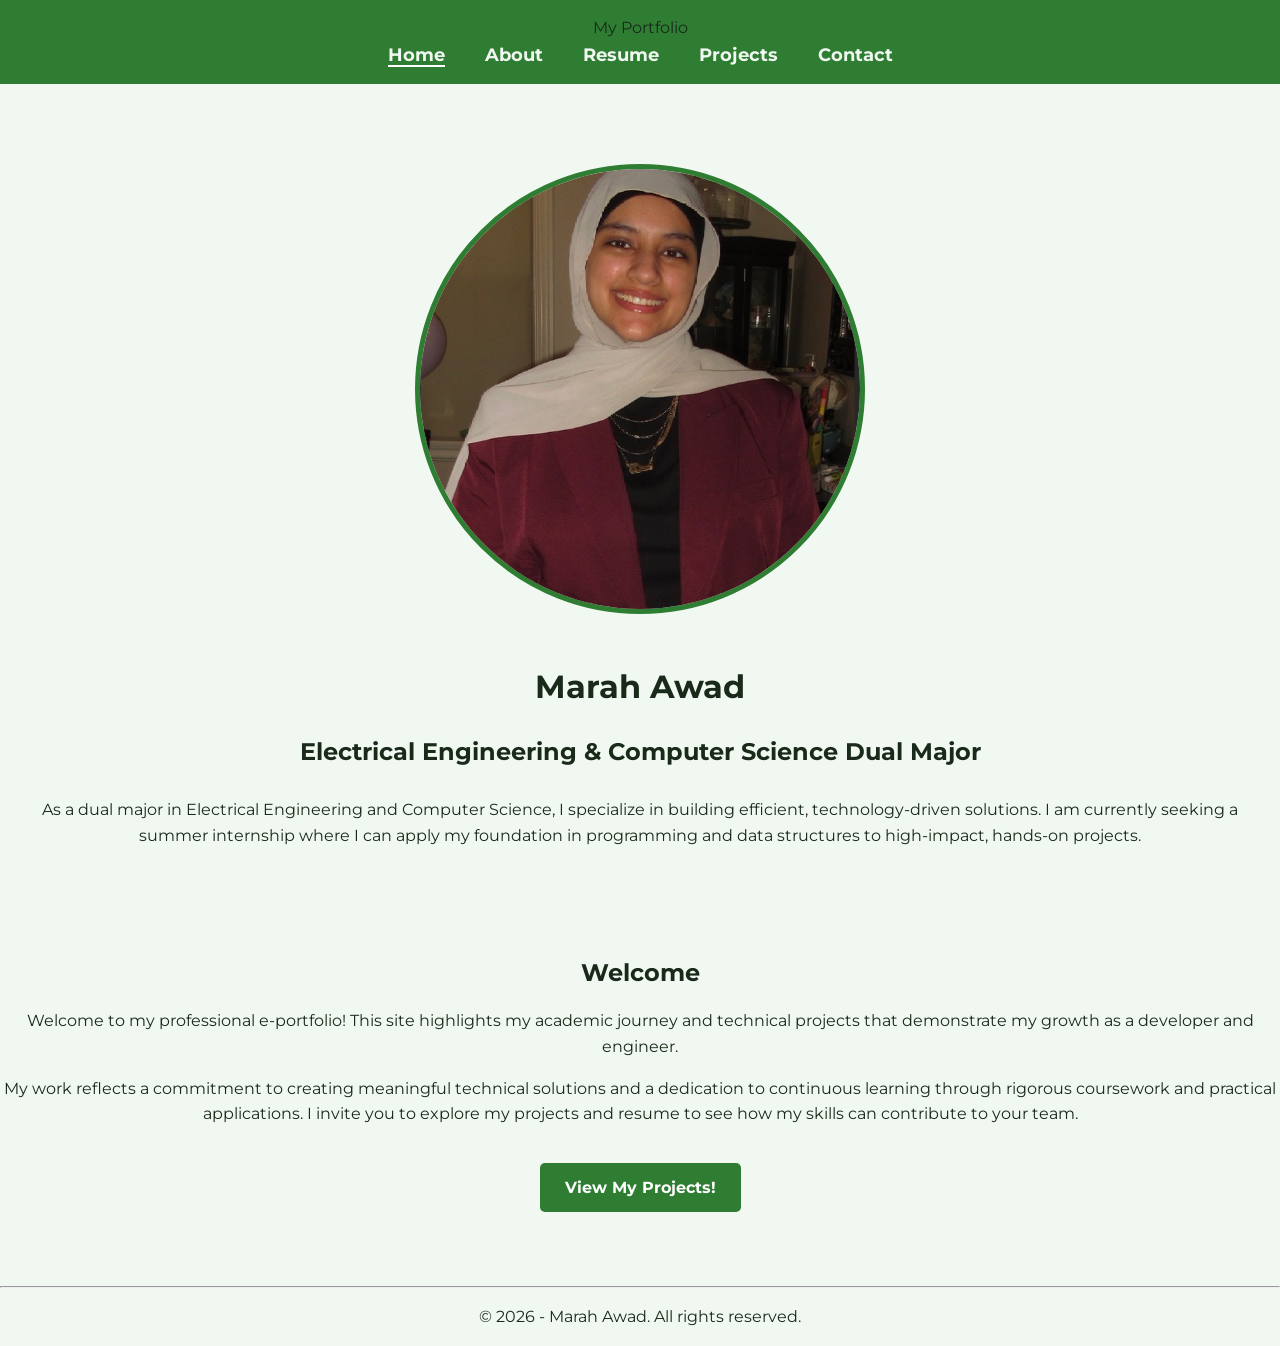
<file: index.html>
<!DOCTYPE html>
<html lang="en">
<head>
    <meta charset="UTF-8">
    <meta name="viewport" content="width=device-width, initial-scale=1.0">
    <title>Home | Professional E-Portfolio</title>
    <link rel="stylesheet" href="style.css">
</head>
<body>

    <nav>
        <div class="logo">My Portfolio</div>
        <ul>
            <li><a href="index.html" class="active">Home</a></li>
            <li><a href="about.html">About</a></li>
            <li><a href="resume.html">Resume</a></li>
            <li><a href="projects.html">Projects</a></li>
            <li><a href="contact.html">Contact</a></li>
        </ul>
    </nav>

    <main>
        <header class="hero-section">
            <div class="profile-container">
                <img src="myhomepagepicnew.png" alt="Professional Portrait" class="profile-img" width="200px">
            </div>
    
            <h1><strong>Marah Awad</strong></h1>
            <h2>Electrical Engineering & Computer Science Dual Major</h2>
            <p>As a dual major in Electrical Engineering and Computer Science, 
                I specialize in building efficient, technology-driven solutions. 
                I am currently seeking a summer internship where I can apply my 
                foundation in programming and data structures to high-impact, 
                hands-on projects.
            </p>
        </header>

        <section class="intro-content">
            <h2>Welcome</h2>
            <p>
                Welcome to my professional e-portfolio! This site highlights my academic 
                journey and technical projects that demonstrate my growth as a developer 
                and engineer.
            </p>
            <p>
                My work reflects a commitment to creating meaningful technical solutions and 
                a dedication to continuous learning through rigorous coursework and practical 
                applications. I invite you to explore my projects and resume to see how my skills 
                can contribute to your team.
            </p>
            
            <a href="projects.html" class="btn">View My Projects!</a>
        </section>
        <br>
    </main>

    <hr>
    <footer>
        <p>&copy; 2026 - Marah Awad. All rights reserved.</p>
    </footer>

</body>
</html>
</file>
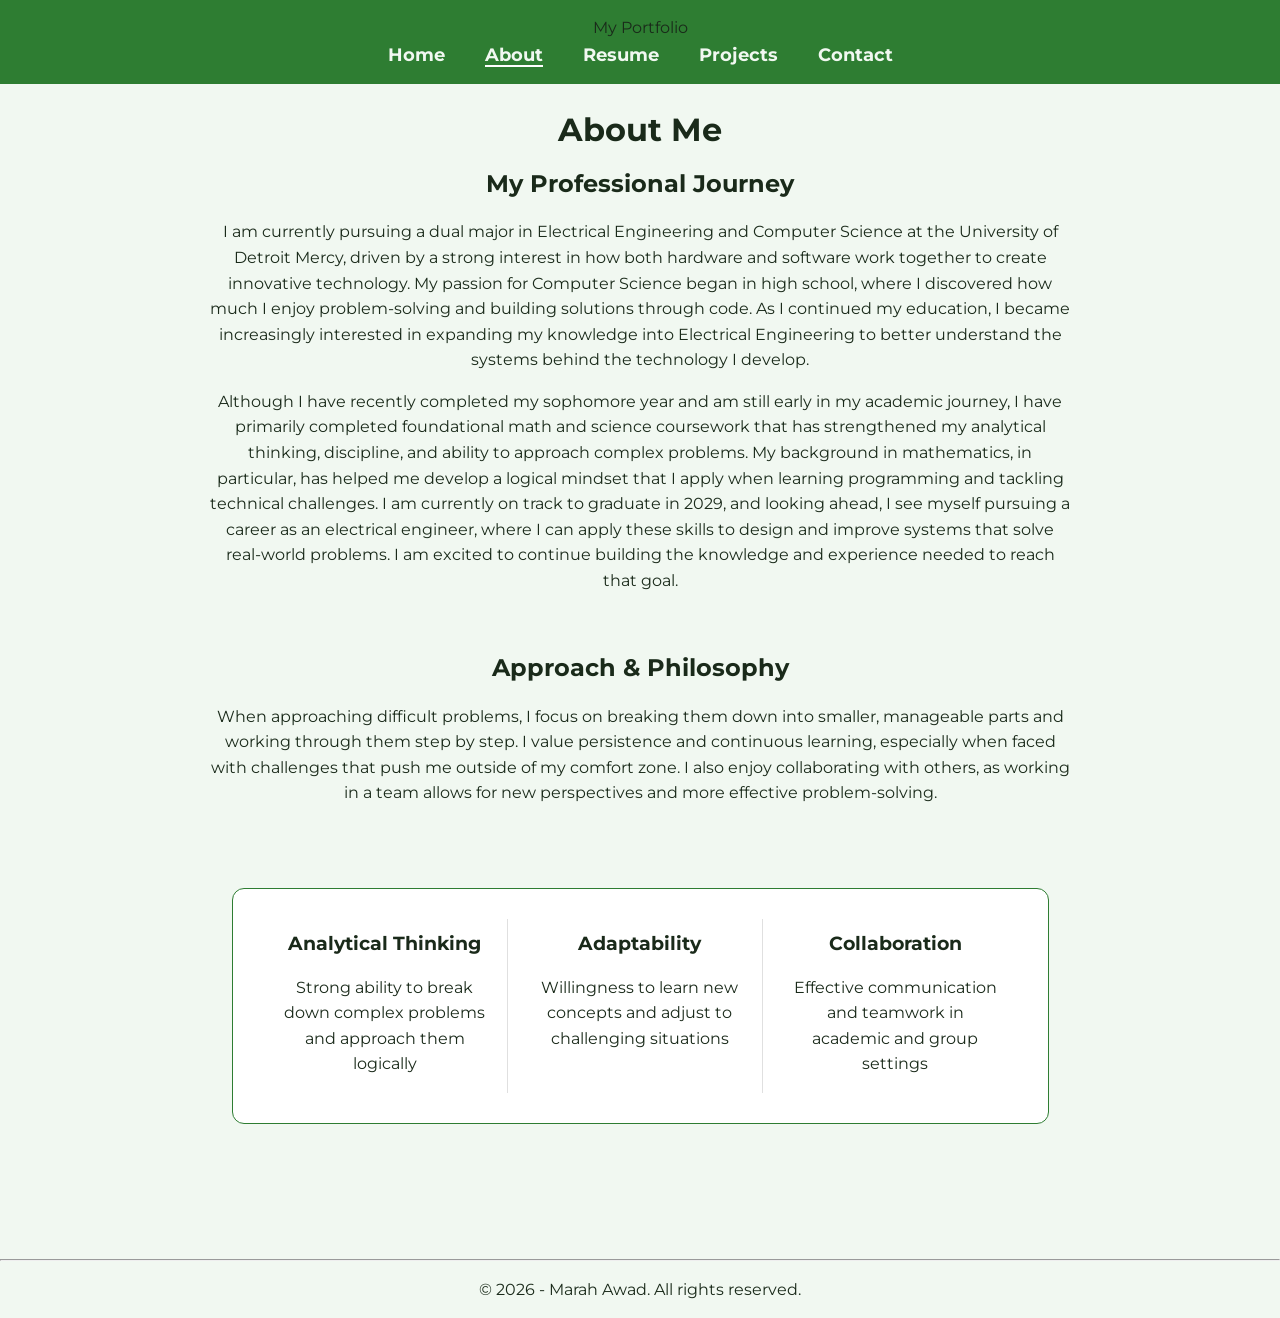
<file: about.html>
<!DOCTYPE html>
<html lang="en">
<head>
    <meta charset="UTF-8">
    <meta name="viewport" content="width=device-width, initial-scale=1.0">
    <title>About Me | Professional E-Portfolio</title>
    <link rel="stylesheet" href="style.css">
</head>
<body>

    <nav>
        <div class="logo">My Portfolio</div>
        <ul>
            <li><a href="index.html">Home</a></li>
            <li><a href="about.html" class="active">About</a></li>
            <li><a href="resume.html">Resume</a></li>
            <li><a href="projects.html">Projects</a></li>
            <li><a href="contact.html">Contact</a></li>
        </ul>
    </nav>

    <main class="content-container">
        <header>
            <h1>About Me</h1>
        </header>

        <section class="bio-narrative">
            <h2>My Professional Journey</h2>
            <p>I am currently pursuing a dual major in Electrical Engineering and Computer Science at the 
                University of Detroit Mercy, driven by a strong interest in how both hardware and software
                 work together to create innovative technology. My passion for Computer Science began 
                 in high school, where I discovered how much I enjoy problem-solving and building solutions through code. 
                As I continued my education, I became increasingly interested in expanding my knowledge 
                into Electrical Engineering to better understand the systems behind the technology 
                I develop.</p>
            <p>
                Although I have recently completed my sophomore year and am still early in my academic journey, I 
                have primarily completed foundational
                math and science coursework that has strengthened my analytical thinking, 
                discipline, and ability to approach complex problems. My background in mathematics, 
                in particular, has helped me develop a logical mindset that I apply when learning 
                programming and tackling technical challenges. I am currently on track to graduate in 2029, 
                and looking ahead, I see myself pursuing a career as an electrical engineer, where I can apply 
                these skills to design and improve systems that solve real-world problems. I am excited to continue 
                building the knowledge and experience needed to reach that goal.
            </p>
        </section>
        <br>
        <section class="personal-attributes">
            <h2>Approach & Philosophy</h2>
            <p>
                When approaching difficult problems, I focus on breaking them down into smaller, 
                manageable parts and working through them step by step. I value persistence and continuous 
                learning, especially when faced with challenges that push me outside of my comfort zone. 
                I also enjoy collaborating with others, as working in a team allows for new perspectives 
                and more effective problem-solving.
            </p>
            <br>
            <div class="about-table-grid">
                <div class="about-table-col">
                    <h3><strong>Analytical Thinking</strong></h3>
                    <p>Strong ability to break down complex problems and approach them logically</p>
                </div>
                <div class="about-table-col">
                    <h3><strong>Adaptability</strong></h3>
                    <p>Willingness to learn new concepts and adjust to challenging situations</p>
                </div>
                <div class="about-table-col">
                    <h3><strong>Collaboration</strong></h3>
                    <p>Effective communication and teamwork in academic and group settings</p>
                </div>
            </div>
        </section>
    </main>

    <br><br><br>
    <hr>
    <footer>
        <p>&copy; 2026 - Marah Awad. All rights reserved.</p>
    </footer>

</body>
</html>
</file>
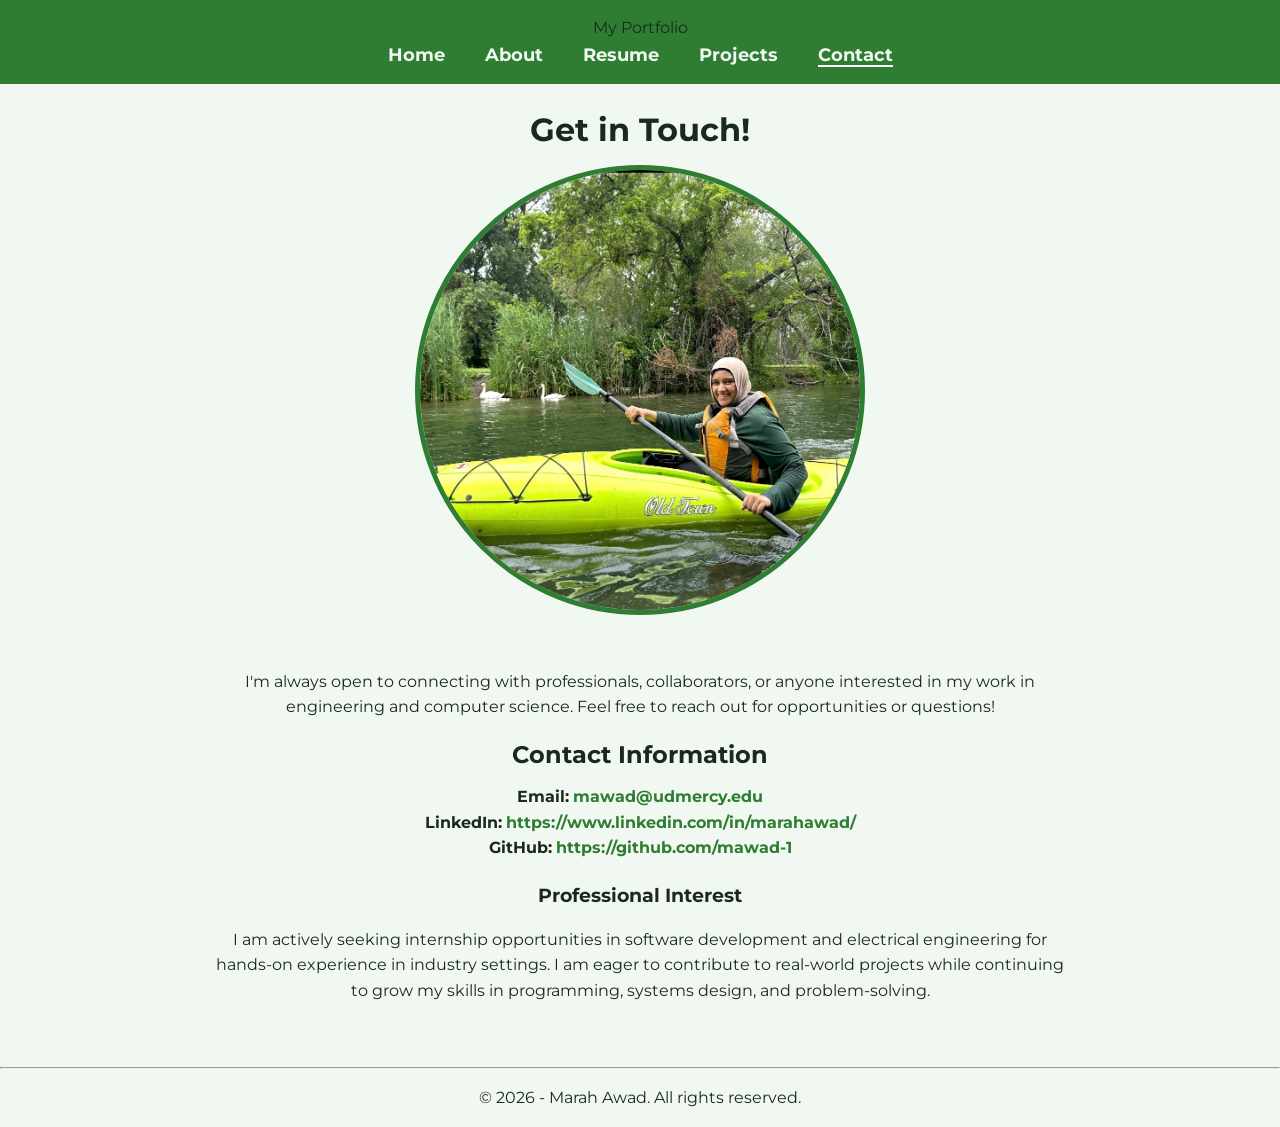
<file: contact.html>
<!DOCTYPE html>
<html lang="en">
<head>
    <meta charset="UTF-8">
    <meta name="viewport" content="width=device-width, initial-scale=1.0">
    <title>Contact | Professional E-Portfolio</title>
    <link rel="stylesheet" href="style.css">
</head>
<body>

    <nav>
        <div class="logo">My Portfolio</div>
        <ul>
            <li><a href="index.html">Home</a></li>
            <li><a href="about.html">About</a></li>
            <li><a href="resume.html">Resume</a></li>
            <li><a href="projects.html">Projects</a></li>
            <li><a href="contact.html" class="active">Contact</a></li>
        </ul>
    </nav>

    <main class="content-container">
        <header>
            <h1>Get in Touch!</h1>
            <img src="kayakingimage.jpg" alt="Picture of me kayaking" class="profile-img" width="400px">
            <p>I'm always open to connecting with professionals, collaborators, or anyone interested in my work in 
                engineering and computer science. Feel free to reach out for opportunities or questions!</p>
        </header>

        <section class="contact-info">
            <h2>Contact Information</h2>
            <ul>
                <li><strong>Email:</strong> <a href="mailto:mawad@udmercy.edu">mawad@udmercy.edu</a></li>
                <li><strong>LinkedIn:</strong> <a href="https://www.linkedin.com/in/marahawad/">https://www.linkedin.com/in/marahawad/</a></li>
                <li><strong>GitHub:</strong> <a href="https://github.com/mawad-1">https://github.com/mawad-1</a></li>
            </ul>
        </section>

        <section class="availability">
            <h3>Professional Interest</h3>
            <p>
                I am actively seeking internship opportunities in software development and electrical engineering for hands-on 
                experience in industry settings. I am eager to contribute to real-world projects while continuing to grow my 
                skills in programming, systems design, and problem-solving.
            </p>
        </section>
    </main>

    <br>
    <hr>
    <footer>
        <p>&copy; 2026 - Marah Awad. All rights reserved.</p>
    </footer>

</body>
</html>
</file>
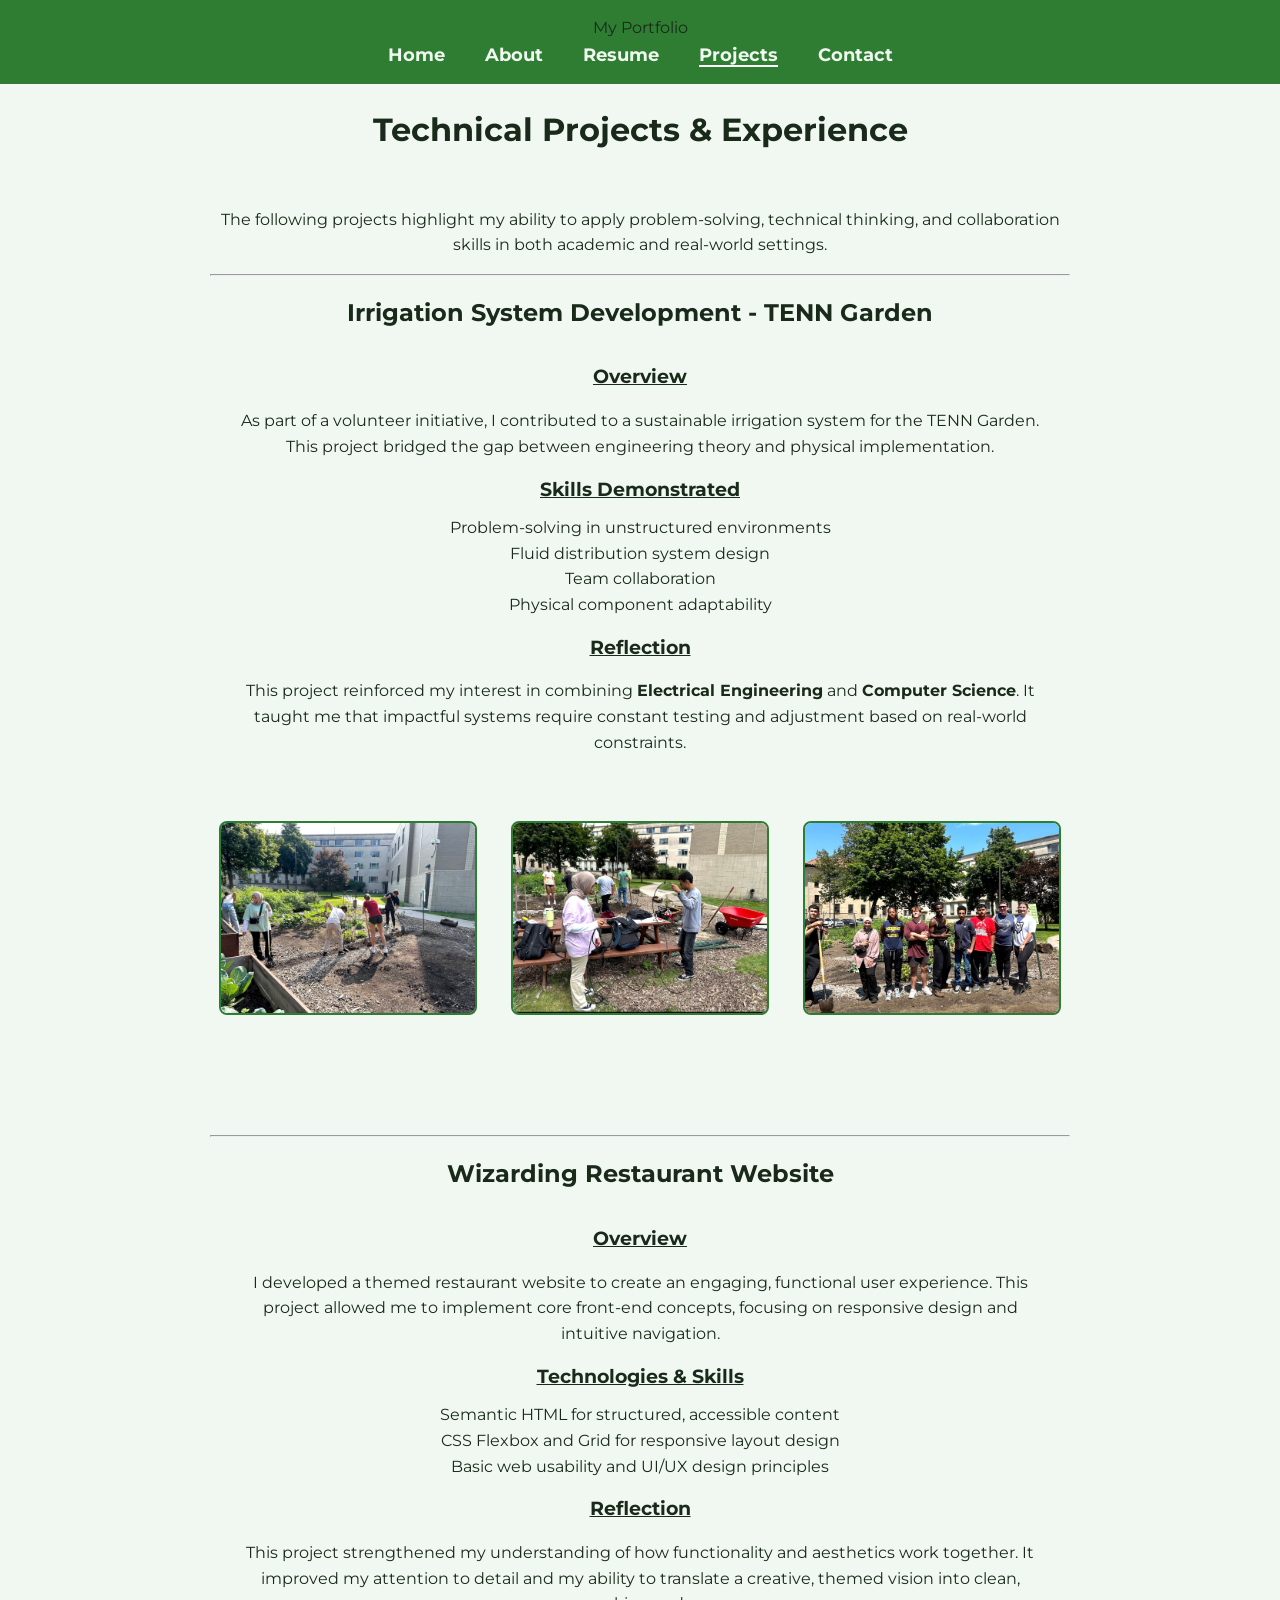
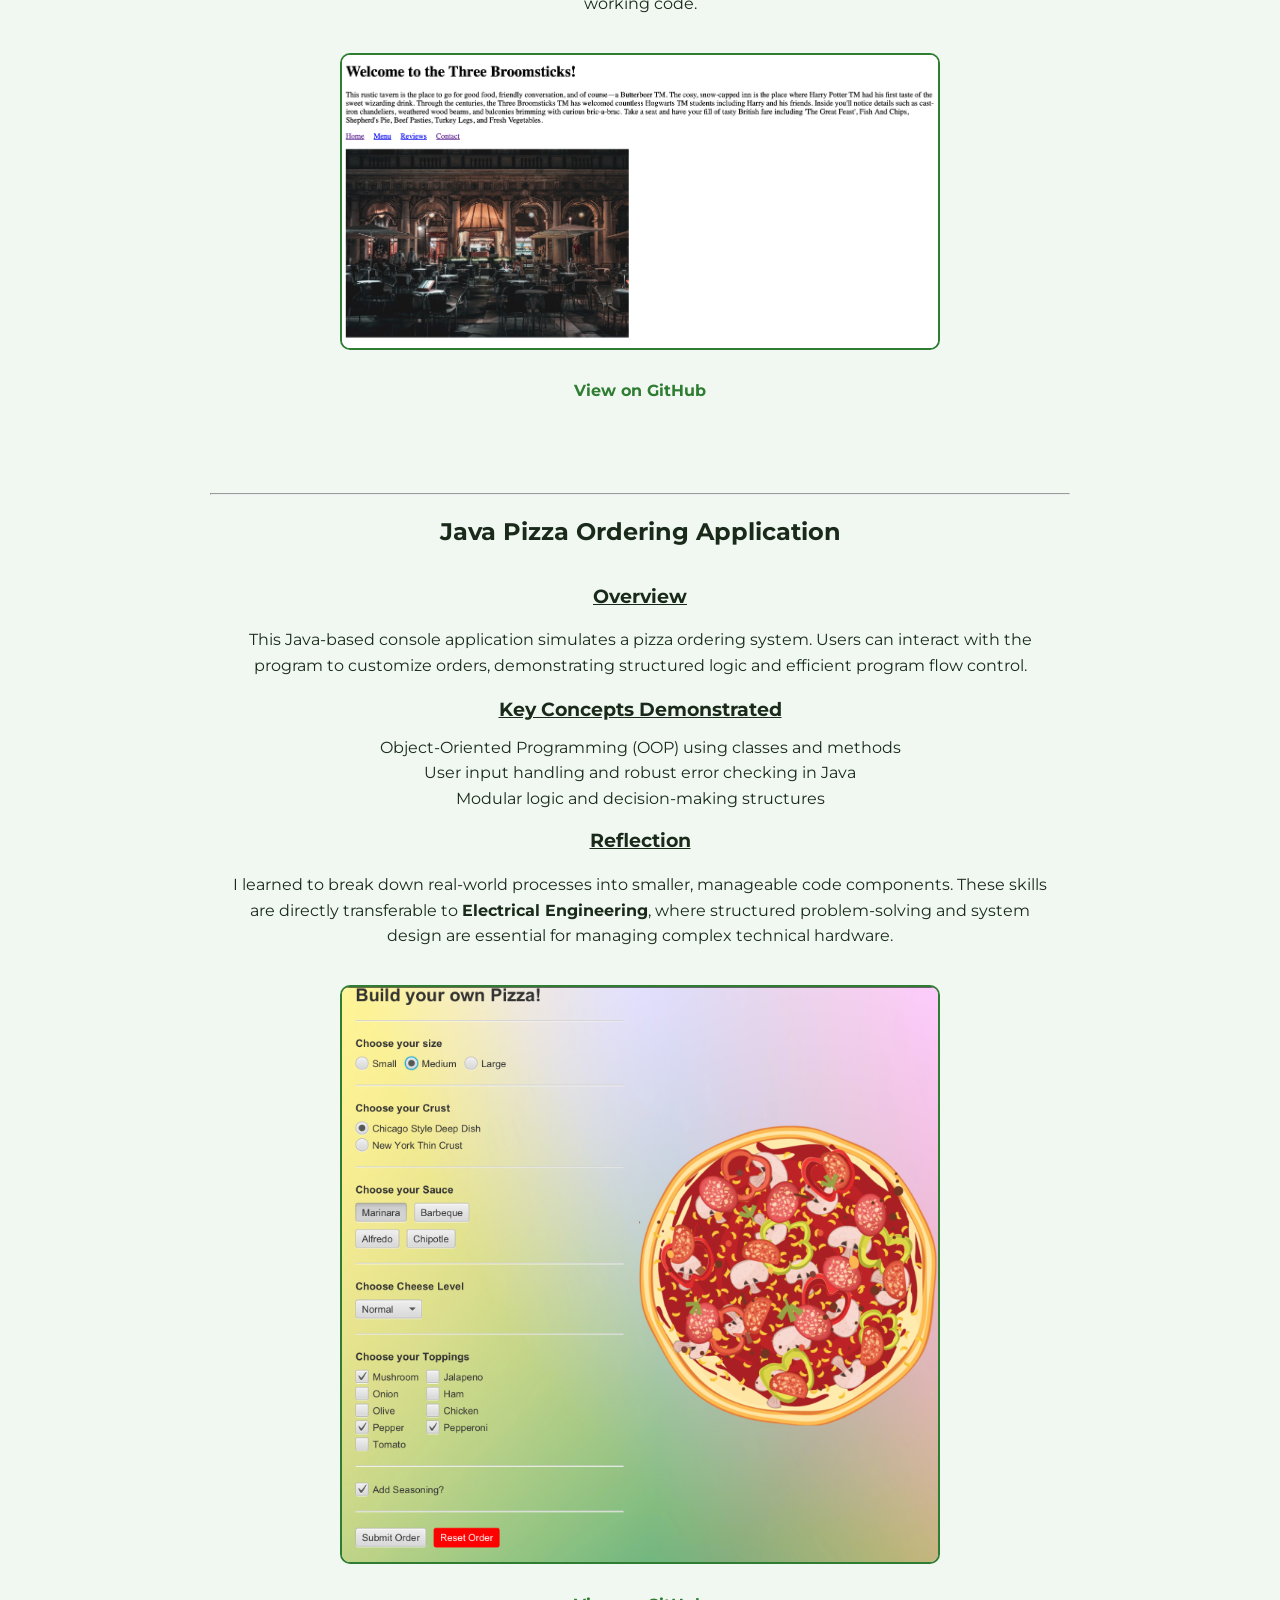
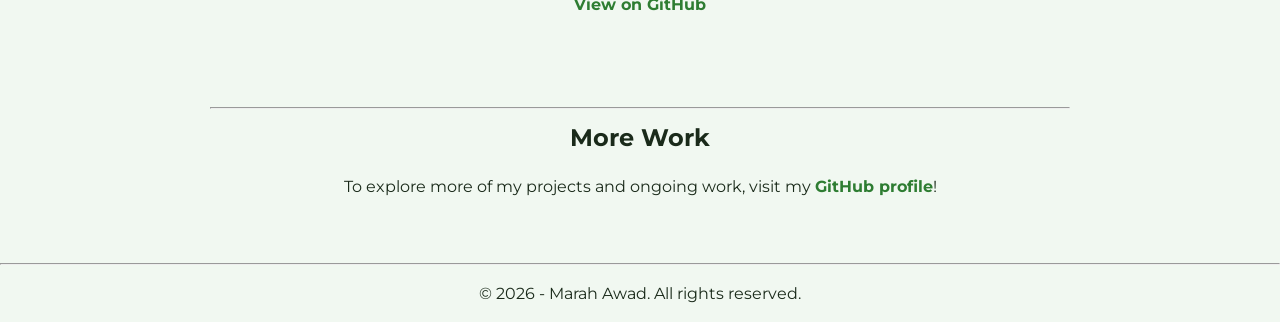
<file: projects.html>
<!DOCTYPE html>
<html lang="en">
<head>
    <meta charset="UTF-8">
    <meta name="viewport" content="width=device-width, initial-scale=1.0">
    <title>Projects | Professional E-Portfolio</title>
    <link rel="stylesheet" href="style.css">
</head>
<body>

    <nav>
        <div class="logo">My Portfolio</div>
        <ul>
            <li><a href="index.html">Home</a></li>
            <li><a href="about.html">About</a></li>
            <li><a href="resume.html">Resume</a></li>
            <li><a href="projects.html" class="active">Projects</a></li>
            <li><a href="contact.html">Contact</a></li>
        </ul>
    </nav>

    <main class="content-container">
        <header>
            <h1>Technical Projects & Experience</h1>
            <br>
            <p>
                The following projects highlight my ability to apply problem-solving, technical thinking, and collaboration skills in both academic and real-world settings.
            </p>
        </header>

        <hr>

        <article class="project-entry">
            <h2>Irrigation System Development - TENN Garden</h2>
            
            <div class="content-container">
                <h3 style="text-decoration: underline;">Overview</h3>
                <p>As part of a volunteer initiative, I contributed to a sustainable irrigation system for the TENN Garden. This project bridged the gap between engineering theory and physical implementation.</p>

                <h3 style="text-decoration: underline;">Skills Demonstrated</h3>
                <ul class="skills-list">
                    <li>Problem-solving in unstructured environments</li>
                    <li>Fluid distribution system design</li>
                    <li>Team collaboration</li>
                    <li>Physical component adaptability</li>
                </ul>

                <h3 style="text-decoration: underline;">Reflection</h3>
                <p>This project reinforced my interest in combining <strong>Electrical Engineering</strong> and <strong>Computer Science</strong>. It taught me that impactful systems require constant testing and adjustment based on real-world constraints.</p>
            </div>

            <div class="image-row">
                <img src="tennphoto1.jpg" alt="Irrigation setup">
                <img src="tennphoto2.jpg" alt="Team at TENN garden">
                <img src="tennphoto3.jpg" alt="Final system">
            </div>
        </article>

        <hr>

        <article class="project-entry">
            <h2>Wizarding Restaurant Website</h2>
            
            <div class="content-container">
                <h3 style="text-decoration: underline;">Overview</h3>
                <p>I developed a themed restaurant website to create an engaging, functional user experience. This project allowed me to implement core front-end concepts, focusing on responsive design and intuitive navigation.</p>

                <h3 style="text-decoration: underline;">Technologies & Skills</h3>
                <ul class="skills-list">
                    <li>Semantic HTML for structured, accessible content</li>
                    <li>CSS Flexbox and Grid for responsive layout design</li>
                    <li>Basic web usability and UI/UX design principles</li>
                </ul>

                <h3 style="text-decoration: underline;">Reflection</h3>
                <p>This project strengthened my understanding of how functionality and aesthetics work together. It improved my attention to detail and my ability to translate a creative, themed vision into clean, working code.</p>
                <img src="newrestaurantfrontpage.png" alt="screenshot of my restaurant front page" class="project-img" width="600px">
                <br>
                <a href="https://github.com/mawad-1/wizzardingrestaurantwebsite" target="_blank" class="view-link">View on GitHub</a>
            </div>
            </article>

        <hr>

        <article class="project-entry">
            <h2>Java Pizza Ordering Application</h2>
            
            <div class="content-container">
                <h3 style="text-decoration: underline;">Overview</h3>
                <p>This Java-based console application simulates a pizza ordering system. Users can interact with the program to customize orders, demonstrating structured logic and efficient program flow control.</p>

                <h3 style="text-decoration: underline;">Key Concepts Demonstrated</h3>
                <ul class="skills-list">
                    <li>Object-Oriented Programming (OOP) using classes and methods</li>
                    <li>User input handling and robust error checking in Java</li>
                    <li>Modular logic and decision-making structures</li>
                </ul>

                <h3 style="text-decoration: underline;">Reflection</h3>
                <p>I learned to break down real-world processes into smaller, manageable code components. These skills are directly transferable to <strong>Electrical Engineering</strong>, where structured problem-solving and system design are essential for managing complex technical hardware.</p>
                <img src="pizzaimage.png" alt="Picture of my pizza website" class="project-img" width="300px">
                <br>
                <a href="https://github.com/mawad-1/Pizza-App-Java" target="_blank" class="view-link">View on GitHub</a>
            </div>

            </article>
        <hr>

        <section class="github-link">
            <h2>More Work</h2>
            <p>
                To explore more of my projects and ongoing work, visit my <a href="https://github.com/mawad-1" target="_blank">GitHub profile</a>! <!--class="btn"-->
            </p>
        </section>
    </main>

    <br>
    <hr>

    <footer>
        <p>&copy; 2026 - Marah Awad. All rights reserved.</p>
    </footer>

</body>
</html>
</file>
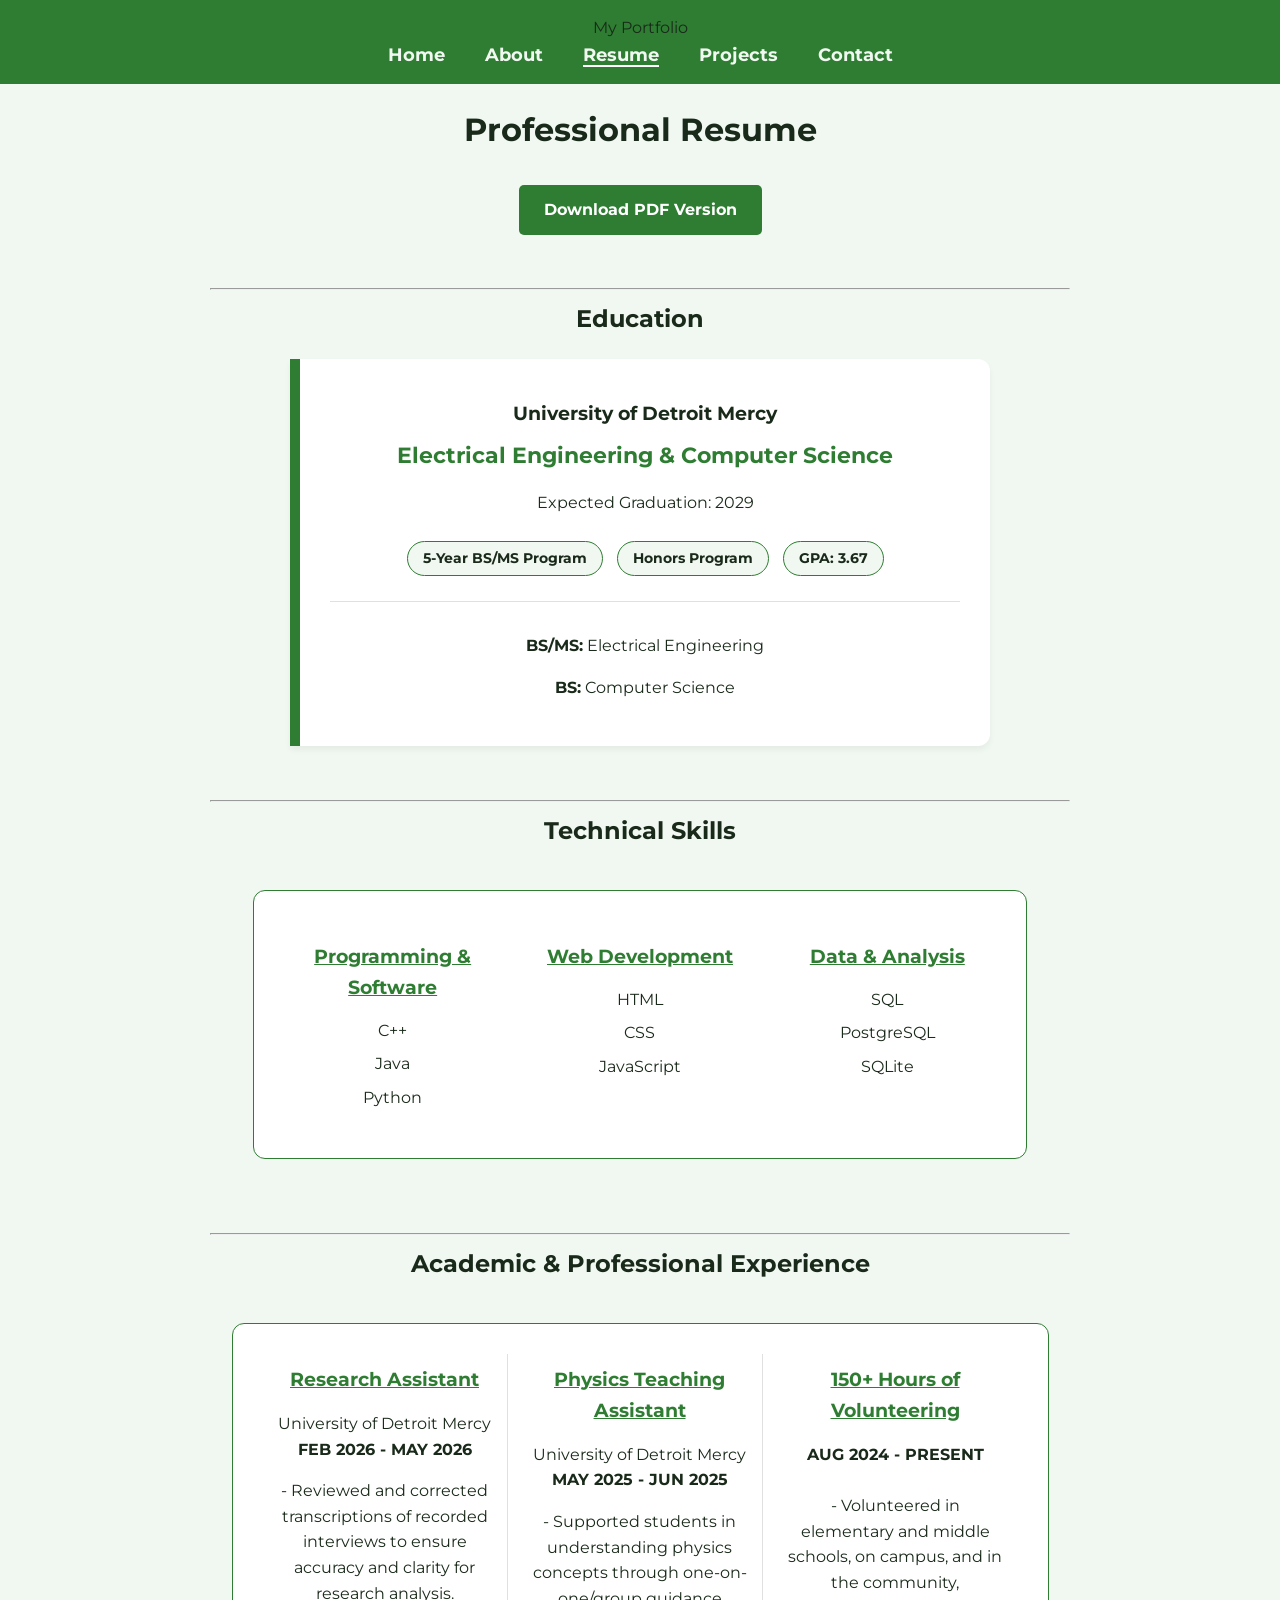
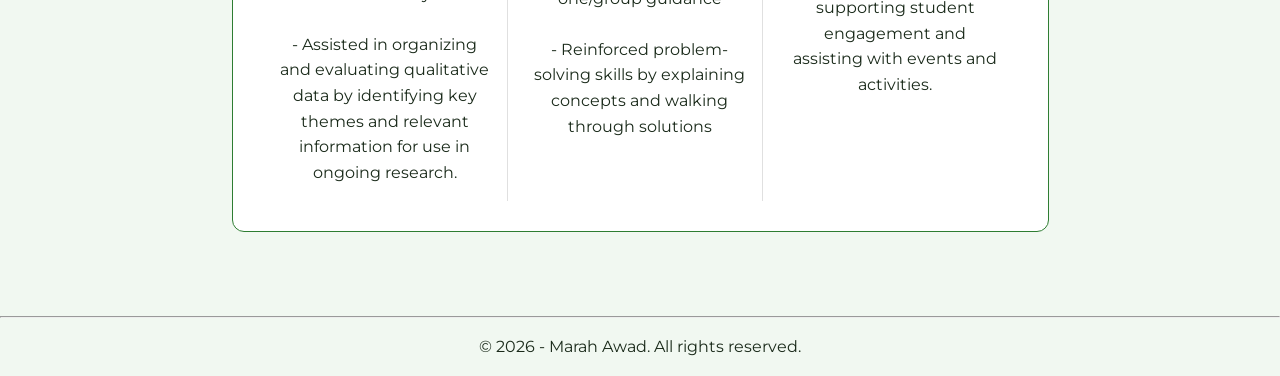
<file: resume.html>
<!DOCTYPE html>
<html lang="en">
<head>
    <meta charset="UTF-8">
    <meta name="viewport" content="width=device-width, initial-scale=1.0">
    <title>Resume | Professional E-Portfolio</title>
    <link rel="stylesheet" href="style.css">
</head>
<body>
    <nav>
        <div class="logo">My Portfolio</div>
        <ul>
            <li><a href="index.html">Home</a></li>
            <li><a href="about.html">About</a></li>
            <li><a href="resume.html" class="active">Resume</a></li>
            <li><a href="projects.html">Projects</a></li>
            <li><a href="contact.html">Contact</a></li>
        </ul>
    </nav>

    <main class="content-container">
        <header>
            <h1>Professional Resume</h1>
            <a href="resume.pdf" download class="btn-download">Download PDF Version</a>
        </header>
        <br><hr>

        <section class="resume-section">
            <h2>Education</h2>
            <div class="education-card">
                <h3>University of Detroit Mercy</h3>
                <p class="major-title">Electrical Engineering & Computer Science</p>
                <p class="grad-date">Expected Graduation: 2029</p>
                
                <div class="edu-details">
                    <span class="highlight-tag">5-Year BS/MS Program</span>
                    <span class="highlight-tag">Honors Program</span>
                    <span class="highlight-tag">GPA: 3.67</span>
                </div>
                
                <div class="degree-breakdown">
                    <p><strong>BS/MS:</strong> Electrical Engineering</p>
                    <p><strong>BS:</strong> Computer Science</p>
                </div>
            </div>
        </section>

        <br><hr>

        <section class="resume-section">
            <h2>Technical Skills</h2>
            <div class="skills-grid">
                <div class="skills-category">
                    <h3>Programming & Software</h3>
                    <ul>
                        <li>C++</li>
                        <li>Java</li>
                        <li>Python</li>
                    </ul>
                </div>

                <div class="skills-category">
                    <h3>Web Development</h3>
                    <ul>
                        <li>HTML</li>
                        <li>CSS</li>
                        <li>JavaScript</li>
                    </ul>
                </div>

                <div class="skills-category">
                    <h3>Data & Analysis</h3>
                    <ul>
                        <li>SQL</li>
                        <li>PostgreSQL</li>
                        <li>SQLite</li>
                    </ul>
                </div>
            </div>
        </section>

        <br> <hr>

        

        <section class="resume-section">
            <h2>Academic & Professional Experience</h2>
            <div class="experience-table-grid">
                <div class="experience-table-col">
                    <h3 style="text-decoration: underline;">Research Assistant</h3>
                    <p>University of Detroit Mercy <strong>FEB 2026 - MAY 2026</strong></p>
                    <p>
                        <ul>
                            <li>- Reviewed and corrected transcriptions of recorded interviews to ensure accuracy and clarity for research analysis.</li>
                            <br>
                            <li>- Assisted in organizing and evaluating qualitative data by identifying key themes and relevant information for use in ongoing research.</li>
                        </ul>
                    </p>
                </div>
                <div class="experience-table-col">
                    <h3 style="text-decoration: underline;">Physics Teaching Assistant</h3>
                    <p>University of Detroit Mercy<strong> MAY 2025 - JUN 2025</strong></p>
                    <p>
                        <ul>
                            <li>- Supported students in understanding physics concepts through one-on-one/group guidance</li>
                            <br>
                            <li>- Reinforced problem-solving skills by explaining concepts and walking through solutions</li>
                        </ul>
                    </p>
                </div>
                <div class="experience-table-col">
                    <h3 style="text-decoration: underline;">150+ Hours of Volunteering</h3>
                    <p>
                        <ul>
                            <li><strong>AUG 2024 - PRESENT</strong></li>
                            <br>
                            <li>- Volunteered in elementary and middle schools, on campus, and in the community, supporting student engagement and assisting with events and activities.</li>
                        </ul>
                    </p>
                </div>
            </div>
        </section>
    </main>

    <br>
    <hr>
    <footer>
        <p>&copy; 2026 - Marah Awad. All rights reserved.</p>
    </footer>

</body>
</html>
</file>
<file: style.css>
/* 1. IMPORTS & GLOBAL SETUP */
@import url('https://fonts.googleapis.com/css2?family=Montserrat:wght@400;700&display=swap');

* {
    box-sizing: border-box; /* Ensures padding doesn't break your layouts */
}

body {
    font-family: 'Montserrat', sans-serif;
    margin: 0;
    padding: 0;
    line-height: 1.6;
    background-color: #f1f8f1; /* Light soft green */
    color: #1a2a1a;           /* Dark charcoal green */
    text-align: center;       /* GLOBAL CENTER */
}

/* Global Reset for Lists: Removes bullets and padding everywhere */
ul, li {
    list-style-type: none;
    padding: 0;
    margin: 0;
}

/* 2. NAVIGATION BAR (One Row, No Bullets) */
nav {
    background-color: #2e7d32;
    padding: 15px 0;
    width: 100%;
}

nav ul {
    display: flex;
    justify-content: center;
    gap: 40px; /* Modern way to space out items */
}

nav a {
    text-decoration: none;
    color: #f1f8f1;
    font-weight: 700;
    font-size: 1.1rem;
    transition: color 0.3s;
}

nav a:hover {
    color: #ffffff;
    text-decoration: underline;
}

nav a.active {
    border-bottom: 2px solid #ffffff;
}

/* 3. HOME PAGE (Hero Section) */
.hero-section {
    padding: 80px 20px;
    display: flex;
    flex-direction: column;
    align-items: center; /* Ensures the column itself is centered */
}

.profile-img {
    width: 450px; 
    height: 450px; 
    object-fit: cover;
    border-radius: 50%; /* Circle shape */
    border: 5px solid #2e7d32;
    margin: 0 auto 30px auto; /* Centers image and adds bottom spacing */
}

/* 4. CONTENT CONTAINERS (Projects & About Narrative) */
.content-container {
    max-width: 900px;
    margin: 0 auto;
    padding: 40px 20px;
}

.project-entry {
    margin-bottom: 80px;
    display: flex;
    flex-direction: column;
    align-items: center; /* Centers all content in the project column */
}

.project-entry img, .image-placeholder {
    width: 80%;
    max-width: 600px;
    height: auto;
    border-radius: 10px;
    margin: 20px auto; /* Centers the visuals */
    border: 2px solid #2e7d32; 
}

/* 5. 3-COLUMN TABLE DESIGN (About & Resume) */
.about-table-grid {
    display: grid;
    grid-template-columns: repeat(3, 1fr); /* 1 Row, 3 Columns */
    gap: 10px;
    width: 95%;
    max-width: 1100px;
    margin: 40px auto;
    background-color: #ffffff;
    border: 1px solid #2e7d32;
    border-radius: 12px;
    padding: 30px;
}

.about-table-col {
    padding: 0 15px;
    border-right: 1px solid #e0e0e0;
}

.about-table-col:last-child {
    border-right: none;
}

/* 6. BUTTONS */
.btn, .btn-download {
    display: inline-block;
    padding: 12px 25px;
    background-color: #2e7d32;
    color: white;
    text-decoration: none;
    border-radius: 5px;
    font-weight: bold;
    margin: 20px auto;
}

/* Container to hold the images in a line */
.image-row {
    display: flex;
    justify-content: center; /* Centers the group of images */
    gap: 15px;               /* Adds professional spacing between them */
    margin: 20px auto;
    width: 100%;
    max-width: 900px;        /* Matches your content container width */
}

/* Specific styling for the images within that row */
.image-row img {
    width: 30%;              /* Makes them small enough to fit 3 in a row */
    height: auto;            /* Keeps the aspect ratio perfect */
    border-radius: 8px;      /* Rounded corners for a professional look */
    border: 2px solid #2e7d32; /* Optional: adds your theme color as a border */
    transition: transform 0.3s; /* Optional: smooth zoom effect when hovered */
}


/* Container for the skill categories */
.skills-grid {
    display: grid;
    grid-template-columns: repeat(3, 1fr); /* 3 equal columns in 1 row */
    gap: 30px;
    width: 90%;
    margin: 40px auto;
    background-color: #ffffff; /* White box for contrast */
    border: 1px solid #2e7d32; /* Consistent green border */
    border-radius: 12px;
    padding: 30px;
}

/* Individual category blocks */
.skills-category {
    padding: 10px;
}

.skills-category h3 {
    font-size: 1.2rem;
    color: #2e7d32;
    margin-bottom: 15px;
    text-decoration: underline;
}

/* Ensure the skill items are centered and spaced out */
.skills-category li {
    margin-bottom: 8px;
    font-weight: 400;
}

/* 5. 3-COLUMN TABLE DESIGN (About & Resume) */
.table-grid {
    display: grid;
    grid-template-columns: repeat(3, 1fr); /* 1 Row, 3 Columns */
    gap: 10px;
    width: 95%;
    max-width: 1100px;
    margin: 40px auto;
    background-color: #ffffff;
    border: 1px solid #2e7d32;
    border-radius: 12px;
    padding: 30px;
}

.table-col {
    padding: 0 15px;
    border-right: 1px solid #e0e0e0;
}

.table-col:last-child {
    border-right: none;
}

/* 5. 3-COLUMN TABLE DESIGN (About & Resume) */
.experience-table-grid {
    display: grid;
    grid-template-columns: repeat(3, 1fr); /* 1 Row, 3 Columns */
    gap: 10px;
    width: 95%;
    max-width: 1100px;
    margin: 40px auto;
    background-color: #ffffff;
    border: 1px solid #2e7d32;
    border-radius: 12px;
    padding: 30px;
}

.experience-table-col {
    padding: 0 15px;
    border-right: 1px solid #e0e0e0;
}

.experience-table-col:last-child {
    border-right: none;
}

.experience-table-col h3 {
    font-size: 1.2rem;
    color: #2e7d32;
    margin-bottom: 15px;
    text-decoration: underline;
}

.education-card {
    background-color: #ffffff;
    border-left: 10px solid #2e7d32; /* A bold green vertical accent line */
    padding: 30px;
    max-width: 700px;
    margin: 20px auto;
    border-radius: 0 12px 12px 0; /* Rounded on the right side only */
    box-shadow: 0 4px 6px rgba(0,0,0,0.05);
}

.major-title {
    font-size: 1.4rem;
    font-weight: 700;
    color: #2e7d32;
    margin: 5px 0;
}

.edu-details {
    margin: 20px 0;
}

/* These "pills" make your GPA and programs pop visually [cite: 11] */
.highlight-tag {
    display: inline-block;
    background-color: #f1f8f1;
    border: 1px solid #2e7d32;
    padding: 5px 15px;
    margin: 5px;
    border-radius: 20px;
    font-size: 0.9rem;
    font-weight: 700;
}


.degree-breakdown {
    border-top: 1px solid #e0e0e0;
    padding-top: 15px;
    margin-top: 15px;
}

/* Styling standard links within your content */
a {
    color: #2e7d32;           /* Use your professional dark green */
    text-decoration: none;    /* Removes the default underline for a cleaner look */
    font-weight: bold;        /* Makes them stand out in a paragraph */
    transition: color 0.3s;   /* Smooth color change when hovering */
}

/* Hover effect for a professional ethos */
a:hover {
    color: #1b5e20;           /* A slightly darker green when hovered */
    text-decoration: underline; /* Adds the underline back on hover for clarity */
}

/* Specific styling for the links in your navigation bar (to keep them readable) */
nav a {
    color: #f1f8f1;           /* Keeps nav links light against the dark green bar */
}

nav a:hover {
    color: #ffffff;           /* Keeps nav links turning white on hover */
}

/* 1. Tighten up the space after links/nav */
nav {
    margin-bottom: 0; /* Ensures no gap under the nav bar */
}

/* 2. Remove default margins from headers that push content away */
h1, h2, h3 {
    margin-top: 10px;    /* Reduced from browser default */
    margin-bottom: 10px; /* Keeps text close to the section it describes */
}

/* 3. Fix the "content-container" spacing */
.content-container {
    padding-top: 10px;    /* Brings the "Overview" closer to the title */
    padding-bottom: 10px;
}

/* 4. Fix the gap between sections */
section {
    margin-top: 0;
    margin-bottom: 20px; /* Controlled spacing between blocks */
}

/* 5. Special fix for the Skills List */
.skills-list {
    margin-top: 5px;
    margin-bottom: 15px;
}
</file>
